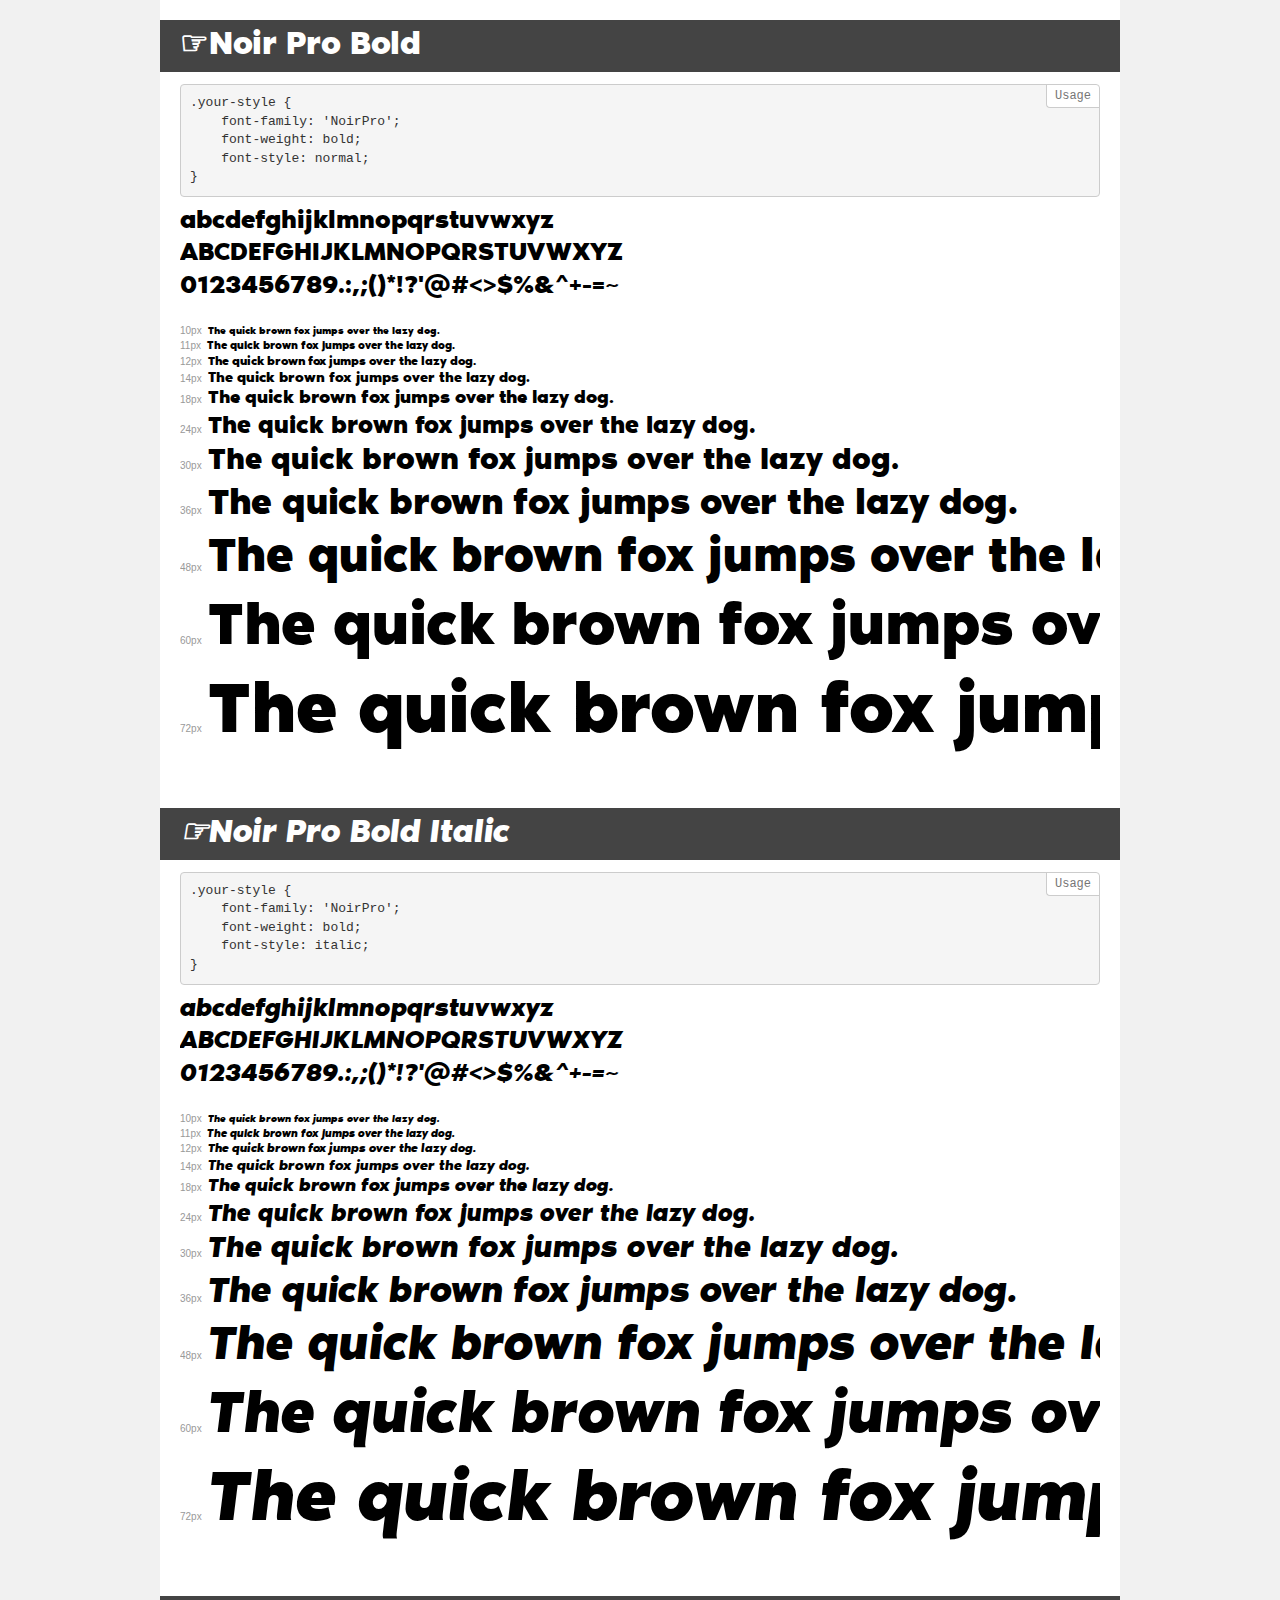
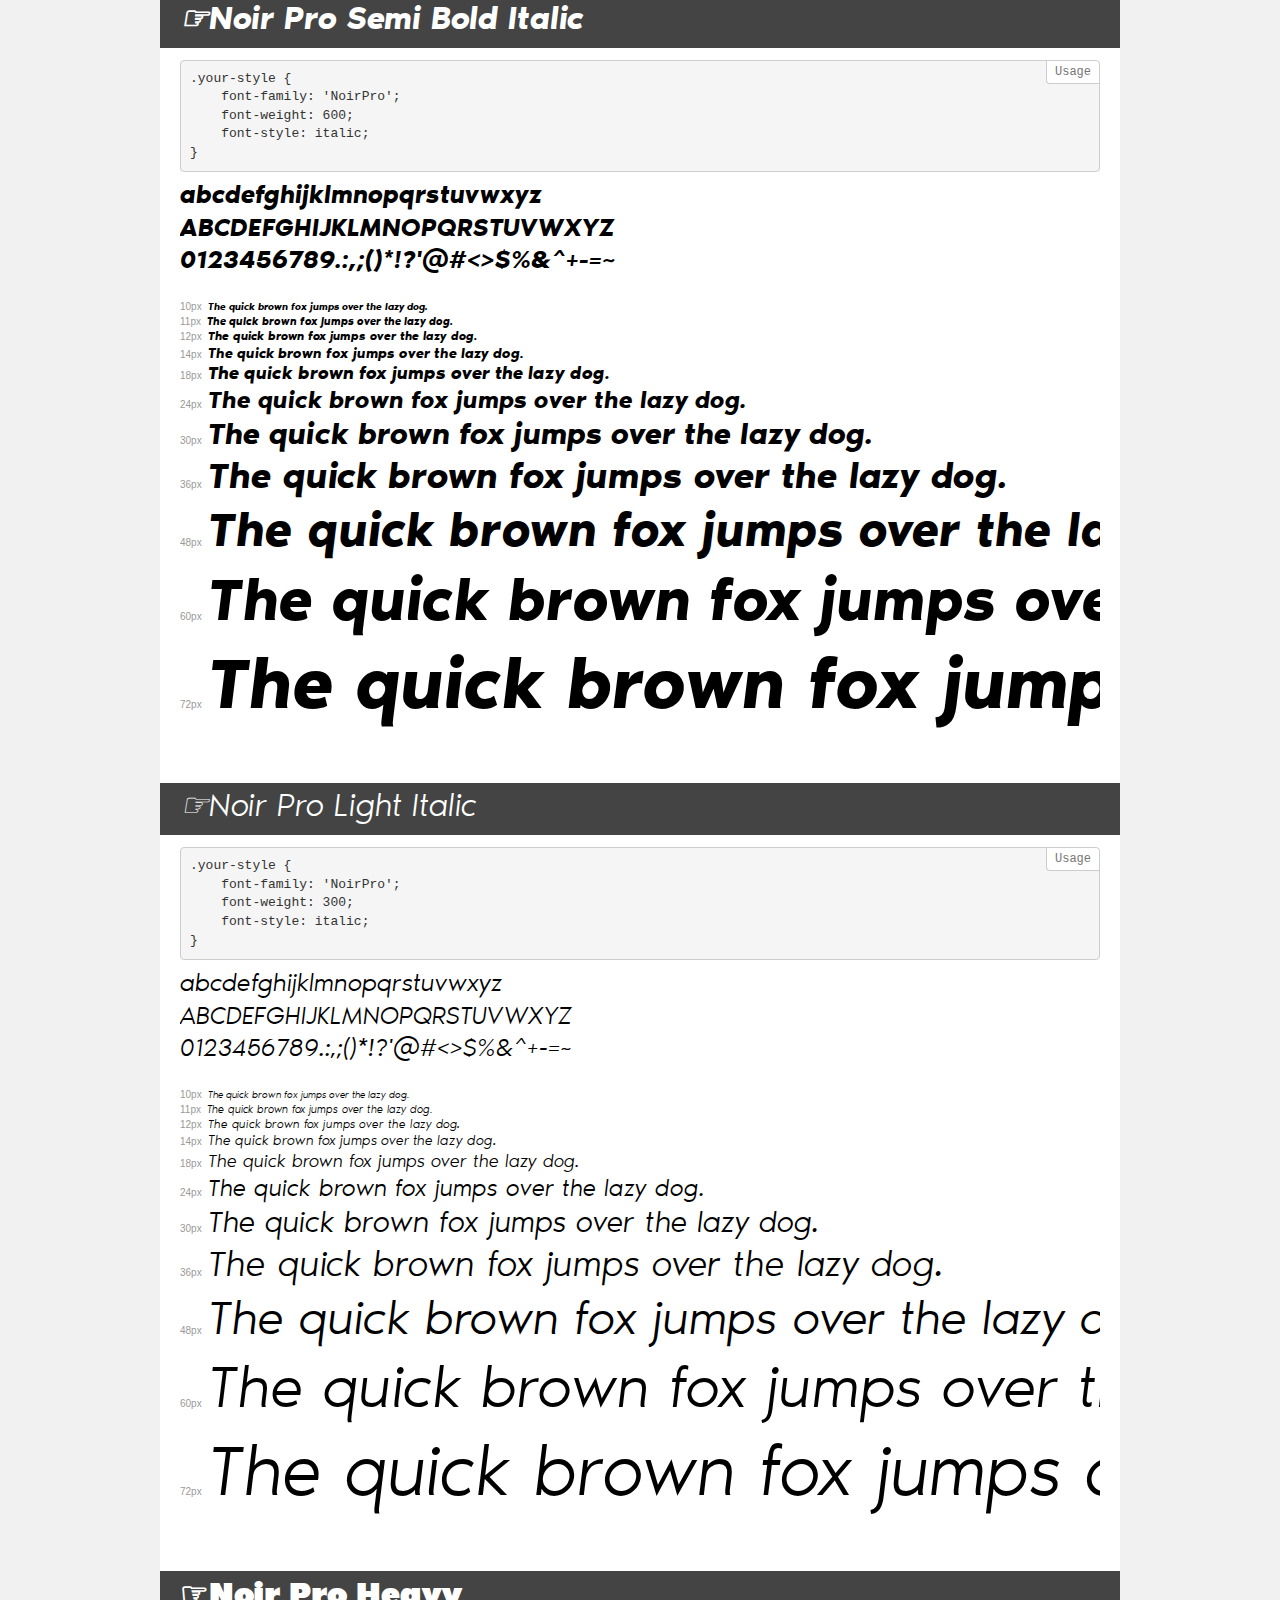
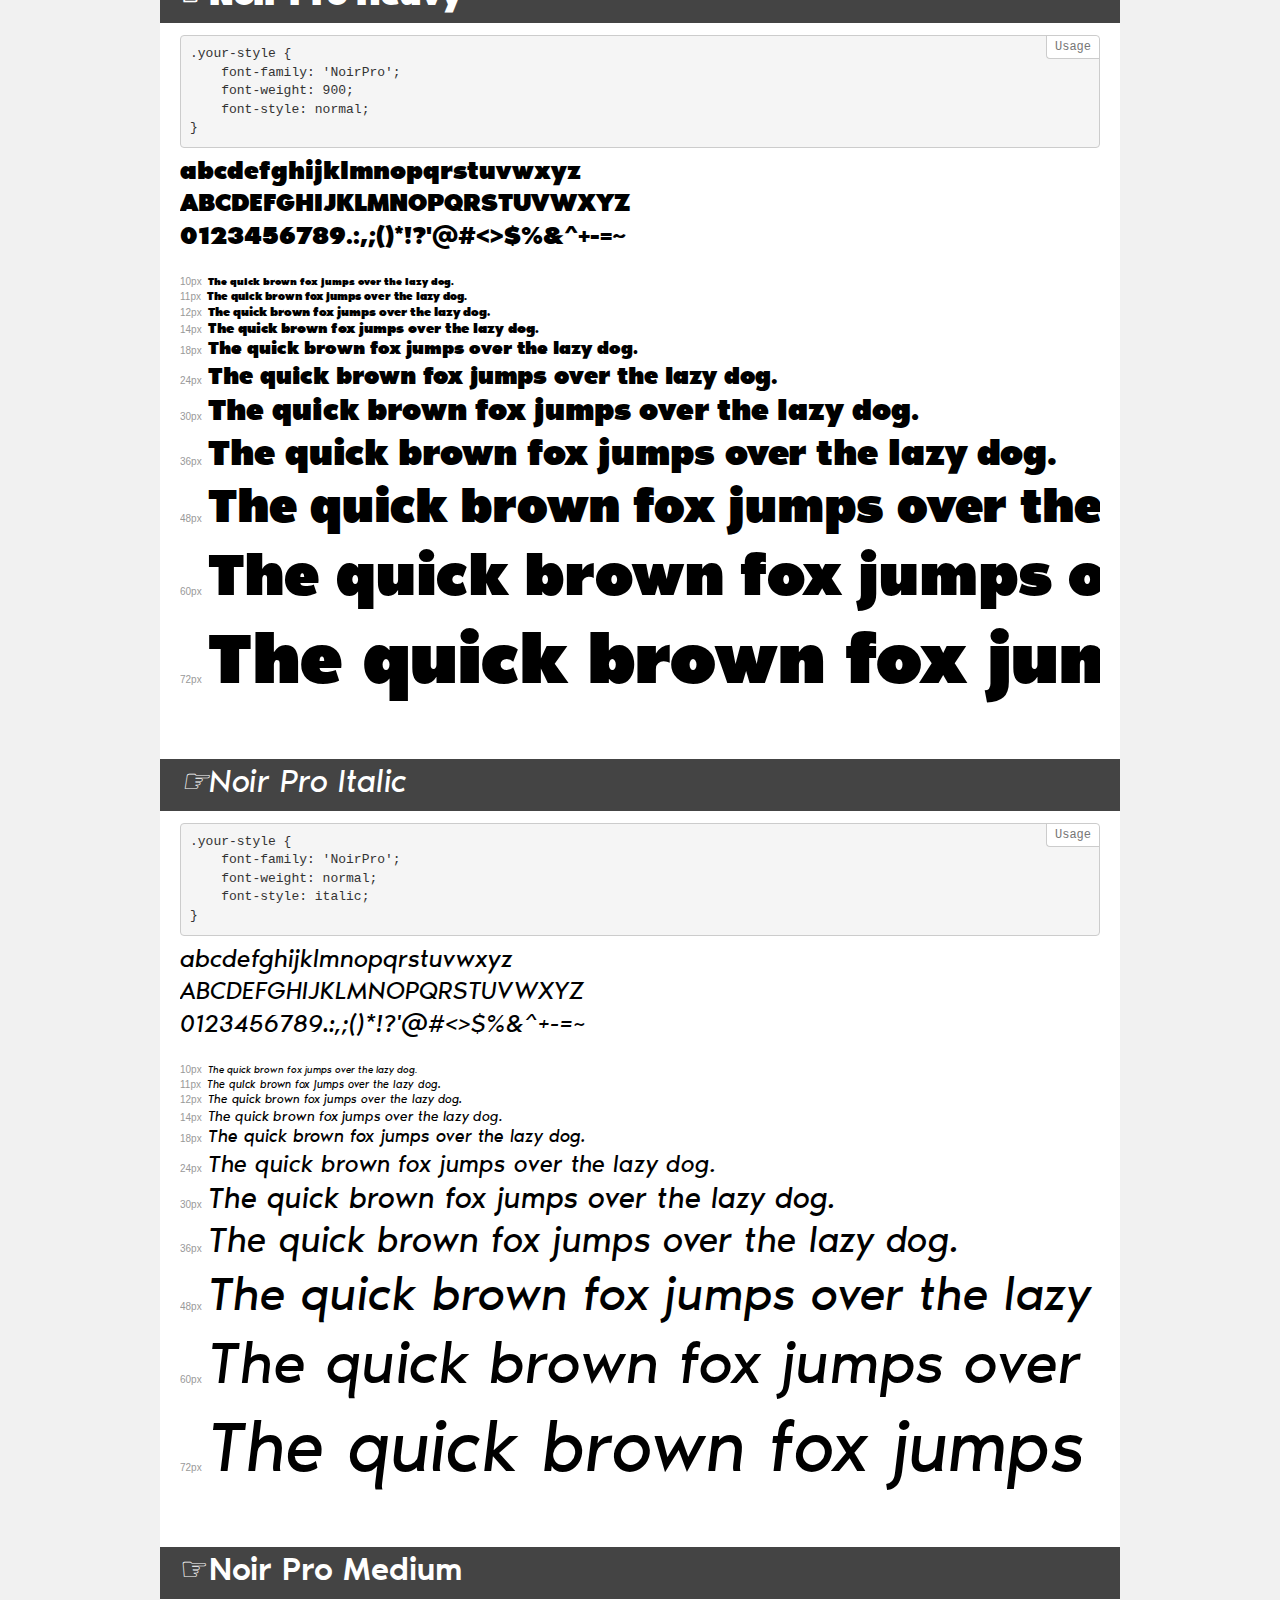
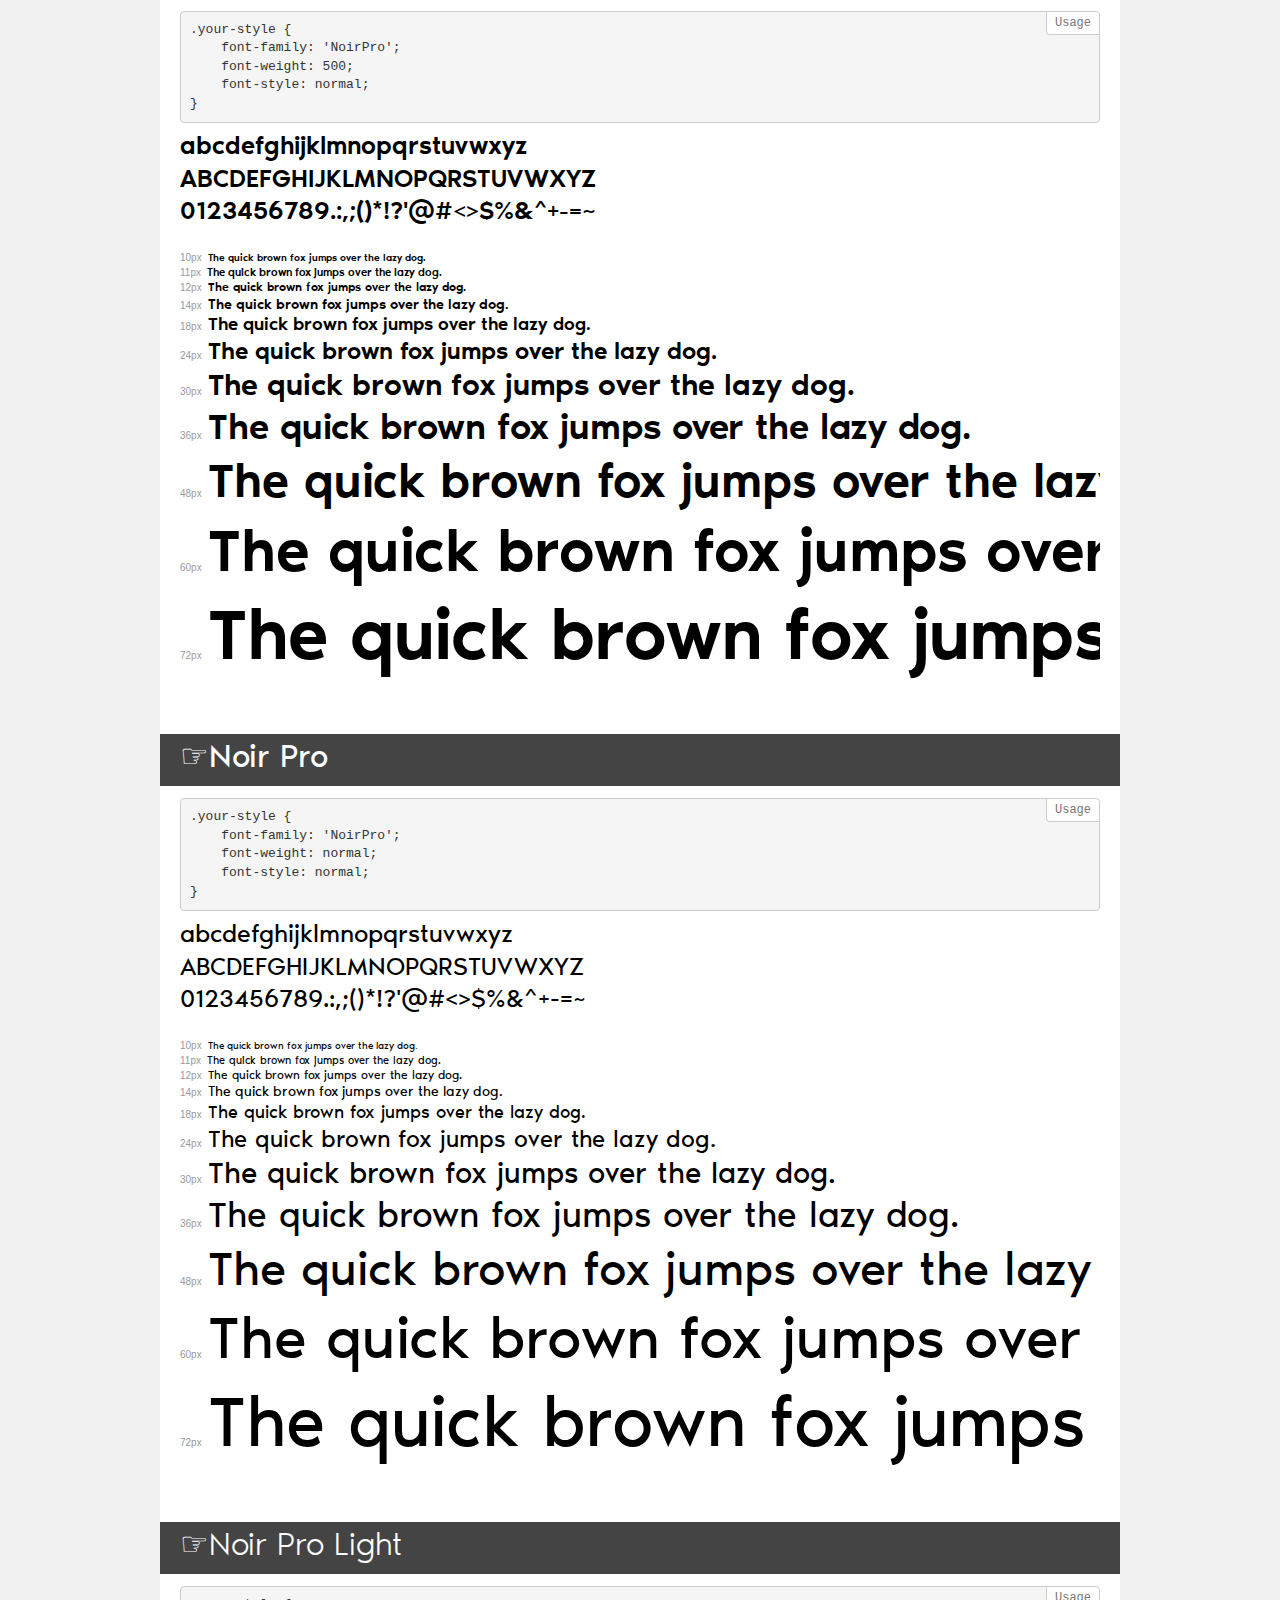
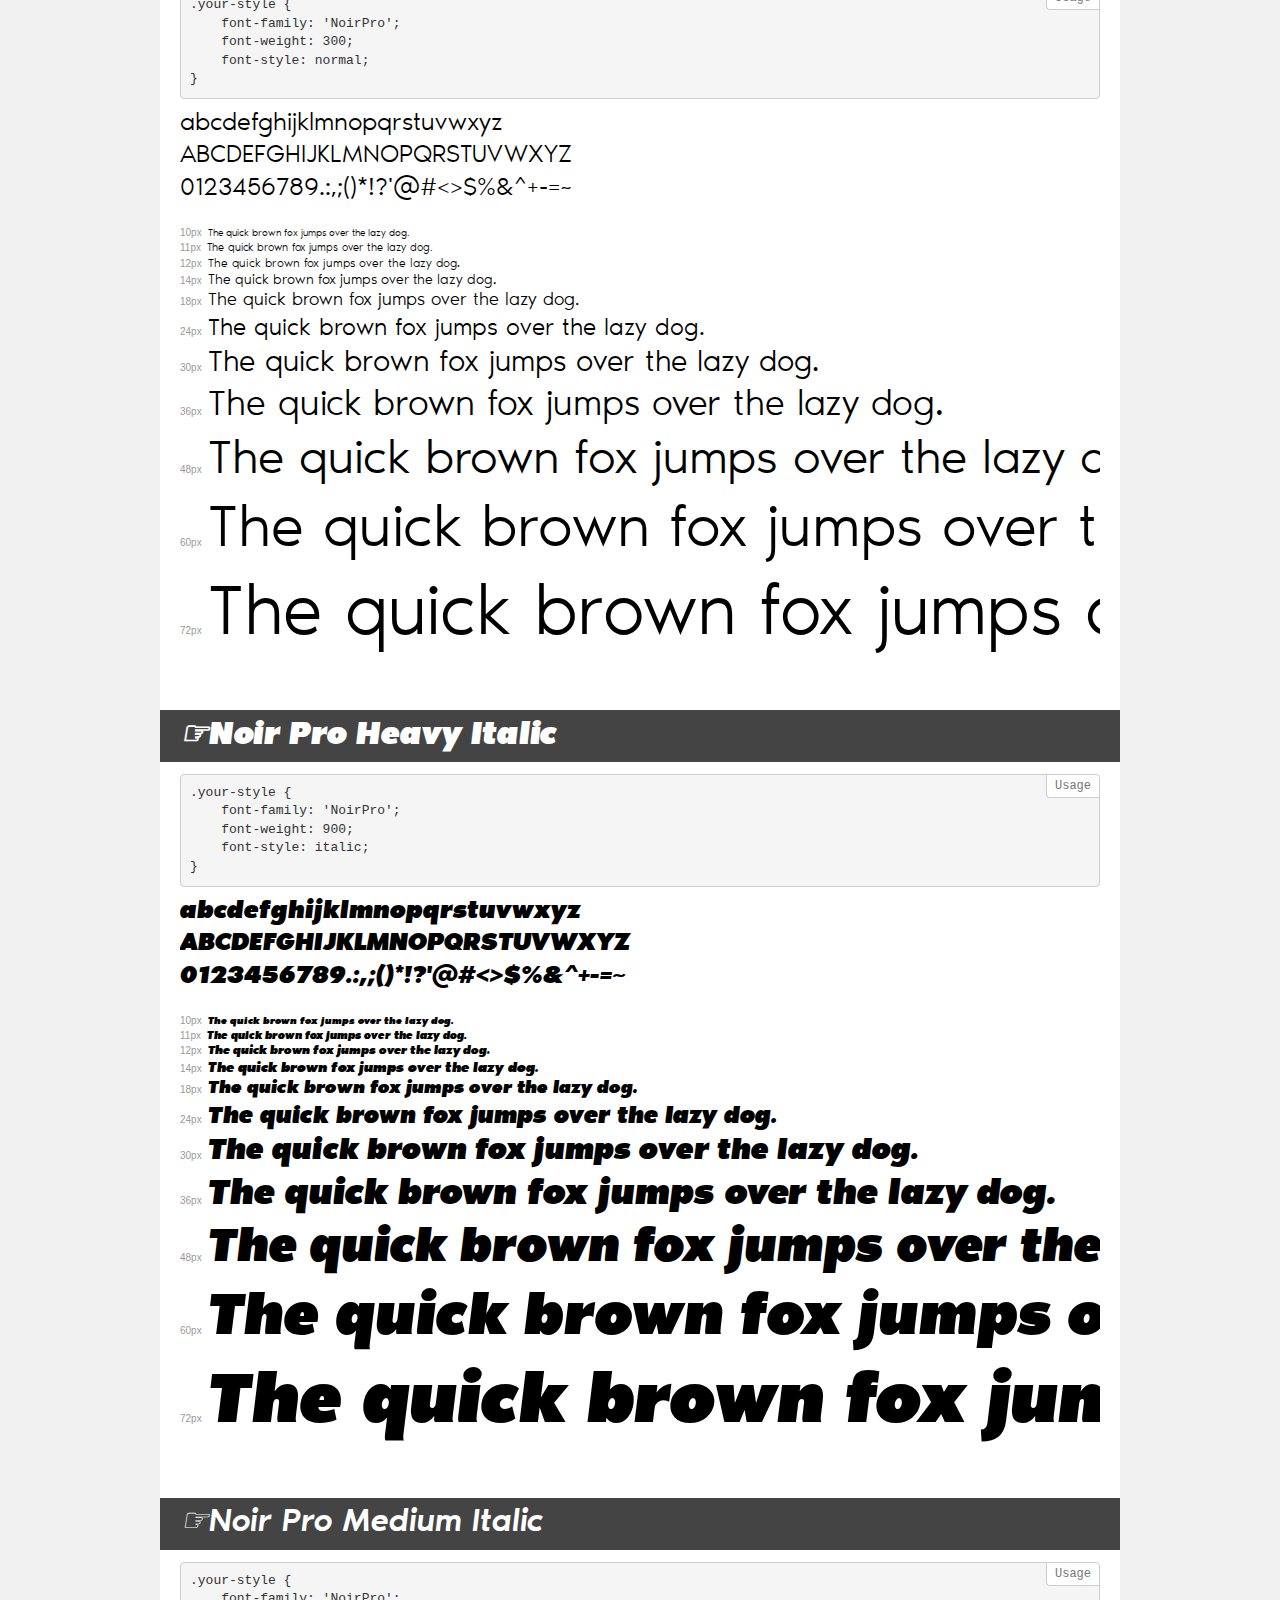
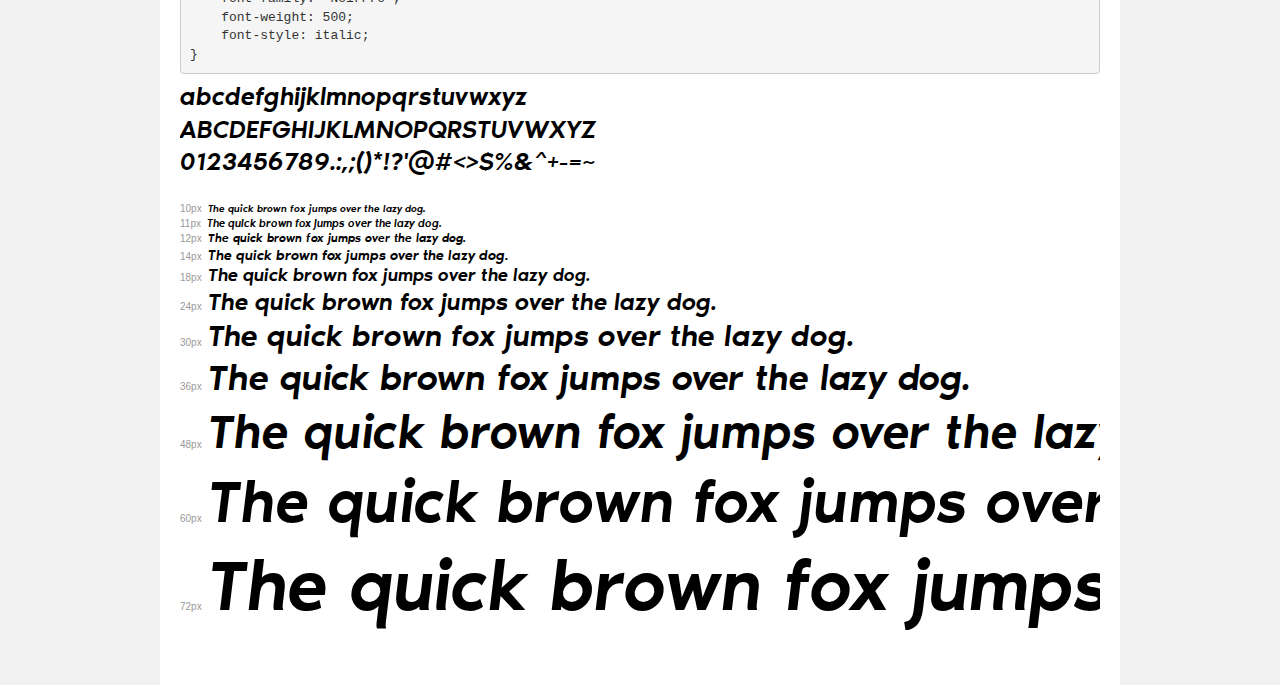
<file:  fonts/Noir Pro font/demo.html>
<!DOCTYPE html>
<html>
<head>
    <meta charset="utf-8">
    <meta http-equiv="X-UA-Compatible" content="IE=edge">
    <meta name="viewport" content="width=device-width, initial-scale=1">
    <meta name="robots" content="noindex, noarchive">
    <meta name="format-detection" content="telephone=no">
    <title>Transfonter demo</title>
    <link href="stylesheet.css" rel="stylesheet">
    <style>
        /*
        http://meyerweb.com/eric/tools/css/reset/
        v2.0 | 20110126
        License: none (public domain)
        */
        html, body, div, span, applet, object, iframe,
        h1, h2, h3, h4, h5, h6, p, blockquote, pre,
        a, abbr, acronym, address, big, cite, code,
        del, dfn, em, img, ins, kbd, q, s, samp,
        small, strike, strong, sub, sup, tt, var,
        b, u, i, center,
        dl, dt, dd, ol, ul, li,
        fieldset, form, label, legend,
        table, caption, tbody, tfoot, thead, tr, th, td,
        article, aside, canvas, details, embed,
        figure, figcaption, footer, header, hgroup,
        menu, nav, output, ruby, section, summary,
        time, mark, audio, video {
            margin: 0;
            padding: 0;
            border: 0;
            font-size: 100%;
            font: inherit;
            vertical-align: baseline;
        }
        /* HTML5 display-role reset for older browsers */
        article, aside, details, figcaption, figure,
        footer, header, hgroup, menu, nav, section {
            display: block;
        }
        body {
            line-height: 1;
        }
        ol, ul {
            list-style: none;
        }
        blockquote, q {
            quotes: none;
        }
        blockquote:before, blockquote:after,
        q:before, q:after {
            content: '';
            content: none;
        }
        table {
            border-collapse: collapse;
            border-spacing: 0;
        }
        /* common styles */
        body {
            background: #f1f1f1;
            color: #000;
        }
        .page {
            background: #fff;
            width: 920px;
            margin: 0 auto;
            padding: 20px 20px 0 20px;
            overflow: hidden;
        }
        .font-container {
            overflow-x: auto;
            overflow-y: hidden;
            margin-bottom: 40px;
            line-height: 1.3;
            white-space: nowrap;
            padding-bottom: 5px;
        }
        h1 {
            position: relative;
            background: #444;
            font-size: 32px;
            color: #fff;
            padding: 10px 20px;
            margin: 0 -20px 12px -20px;
        }
        .letters {
            font-size: 25px;
            margin-bottom: 20px;
        }
        .s10:before {
            content: '10px';
        }
        .s11:before {
            content: '11px';
        }
        .s12:before {
            content: '12px';
        }
        .s14:before {
            content: '14px';
        }
        .s18:before {
            content: '18px';
        }
        .s24:before {
            content: '24px';
        }
        .s30:before {
            content: '30px';
        }
        .s36:before {
            content: '36px';
        }
        .s48:before {
            content: '48px';
        }
        .s60:before {
            content: '60px';
        }
        .s72:before {
            content: '72px';
        }
        .s10:before, .s11:before, .s12:before, .s14:before,
        .s18:before, .s24:before, .s30:before, .s36:before,
        .s48:before, .s60:before, .s72:before {
            font-family: Arial, sans-serif;
            font-size: 10px;
            font-weight: normal;
            font-style: normal;
            color: #999;
            padding-right: 6px;
        }
        pre {
            display: block;
            position: relative;
            padding: 9px;
            margin: 0 0 10px;
            font-family: Monaco, Menlo, Consolas, "Courier New", monospace !important;
            font-size: 13px;
            line-height: 1.428571429;
            color: #333;
            font-weight: normal !important;
            font-style: normal !important;
            background-color: #f5f5f5;
            border: 1px solid #ccc;
            overflow-x: auto;
            border-radius: 4px;
        }
        pre:after {
            display: block;
            position: absolute;
            right: 0;
            top: 0;
            content: 'Usage';
            line-height: 1;
            padding: 5px 8px;
            font-size: 12px;
            color: #767676;
            background-color: #fff;
            border: 1px solid #ccc;
            border-right: none;
            border-top: none;
            border-radius: 0 4px 0 4px;
            z-index: 10;
        }
        /* responsive */
        @media (max-width: 959px) {
            .page {
                width: auto;
                margin: 0;
            }
        }
    </style>
</head>
<body>
<div class="page">
    <div class="demo" style="font-family: 'NoirPro'; font-weight: bold; font-style: normal;">
        <h1>☞Noir Pro Bold</h1>
        <pre>.your-style {
    font-family: 'NoirPro';
    font-weight: bold;
    font-style: normal;
}</pre>
        <div class="font-container">
            <p class="letters">
                abcdefghijklmnopqrstuvwxyz<br>
ABCDEFGHIJKLMNOPQRSTUVWXYZ<br>
                0123456789.:,;()*!?'@#<>$%&^+-=~
            </p>
            <p class="s10" style="font-size: 10px;">The quick brown fox jumps over the lazy dog.</p>
            <p class="s11" style="font-size: 11px;">The quick brown fox jumps over the lazy dog.</p>
            <p class="s12" style="font-size: 12px;">The quick brown fox jumps over the lazy dog.</p>
            <p class="s14" style="font-size: 14px;">The quick brown fox jumps over the lazy dog.</p>
            <p class="s18" style="font-size: 18px;">The quick brown fox jumps over the lazy dog.</p>
            <p class="s24" style="font-size: 24px;">The quick brown fox jumps over the lazy dog.</p>
            <p class="s30" style="font-size: 30px;">The quick brown fox jumps over the lazy dog.</p>
            <p class="s36" style="font-size: 36px;">The quick brown fox jumps over the lazy dog.</p>
            <p class="s48" style="font-size: 48px;">The quick brown fox jumps over the lazy dog.</p>
            <p class="s60" style="font-size: 60px;">The quick brown fox jumps over the lazy dog.</p>
            <p class="s72" style="font-size: 72px;">The quick brown fox jumps over the lazy dog.</p>
        </div>
    </div>
    <div class="demo" style="font-family: 'NoirPro'; font-weight: bold; font-style: italic;">
        <h1>☞Noir Pro Bold Italic</h1>
        <pre>.your-style {
    font-family: 'NoirPro';
    font-weight: bold;
    font-style: italic;
}</pre>
        <div class="font-container">
            <p class="letters">
                abcdefghijklmnopqrstuvwxyz<br>
ABCDEFGHIJKLMNOPQRSTUVWXYZ<br>
                0123456789.:,;()*!?'@#<>$%&^+-=~
            </p>
            <p class="s10" style="font-size: 10px;">The quick brown fox jumps over the lazy dog.</p>
            <p class="s11" style="font-size: 11px;">The quick brown fox jumps over the lazy dog.</p>
            <p class="s12" style="font-size: 12px;">The quick brown fox jumps over the lazy dog.</p>
            <p class="s14" style="font-size: 14px;">The quick brown fox jumps over the lazy dog.</p>
            <p class="s18" style="font-size: 18px;">The quick brown fox jumps over the lazy dog.</p>
            <p class="s24" style="font-size: 24px;">The quick brown fox jumps over the lazy dog.</p>
            <p class="s30" style="font-size: 30px;">The quick brown fox jumps over the lazy dog.</p>
            <p class="s36" style="font-size: 36px;">The quick brown fox jumps over the lazy dog.</p>
            <p class="s48" style="font-size: 48px;">The quick brown fox jumps over the lazy dog.</p>
            <p class="s60" style="font-size: 60px;">The quick brown fox jumps over the lazy dog.</p>
            <p class="s72" style="font-size: 72px;">The quick brown fox jumps over the lazy dog.</p>
        </div>
    </div>
    <div class="demo" style="font-family: 'NoirPro'; font-weight: 600; font-style: italic;">
        <h1>☞Noir Pro Semi Bold Italic</h1>
        <pre>.your-style {
    font-family: 'NoirPro';
    font-weight: 600;
    font-style: italic;
}</pre>
        <div class="font-container">
            <p class="letters">
                abcdefghijklmnopqrstuvwxyz<br>
ABCDEFGHIJKLMNOPQRSTUVWXYZ<br>
                0123456789.:,;()*!?'@#<>$%&^+-=~
            </p>
            <p class="s10" style="font-size: 10px;">The quick brown fox jumps over the lazy dog.</p>
            <p class="s11" style="font-size: 11px;">The quick brown fox jumps over the lazy dog.</p>
            <p class="s12" style="font-size: 12px;">The quick brown fox jumps over the lazy dog.</p>
            <p class="s14" style="font-size: 14px;">The quick brown fox jumps over the lazy dog.</p>
            <p class="s18" style="font-size: 18px;">The quick brown fox jumps over the lazy dog.</p>
            <p class="s24" style="font-size: 24px;">The quick brown fox jumps over the lazy dog.</p>
            <p class="s30" style="font-size: 30px;">The quick brown fox jumps over the lazy dog.</p>
            <p class="s36" style="font-size: 36px;">The quick brown fox jumps over the lazy dog.</p>
            <p class="s48" style="font-size: 48px;">The quick brown fox jumps over the lazy dog.</p>
            <p class="s60" style="font-size: 60px;">The quick brown fox jumps over the lazy dog.</p>
            <p class="s72" style="font-size: 72px;">The quick brown fox jumps over the lazy dog.</p>
        </div>
    </div>
    <div class="demo" style="font-family: 'NoirPro'; font-weight: 300; font-style: italic;">
        <h1>☞Noir Pro Light Italic</h1>
        <pre>.your-style {
    font-family: 'NoirPro';
    font-weight: 300;
    font-style: italic;
}</pre>
        <div class="font-container">
            <p class="letters">
                abcdefghijklmnopqrstuvwxyz<br>
ABCDEFGHIJKLMNOPQRSTUVWXYZ<br>
                0123456789.:,;()*!?'@#<>$%&^+-=~
            </p>
            <p class="s10" style="font-size: 10px;">The quick brown fox jumps over the lazy dog.</p>
            <p class="s11" style="font-size: 11px;">The quick brown fox jumps over the lazy dog.</p>
            <p class="s12" style="font-size: 12px;">The quick brown fox jumps over the lazy dog.</p>
            <p class="s14" style="font-size: 14px;">The quick brown fox jumps over the lazy dog.</p>
            <p class="s18" style="font-size: 18px;">The quick brown fox jumps over the lazy dog.</p>
            <p class="s24" style="font-size: 24px;">The quick brown fox jumps over the lazy dog.</p>
            <p class="s30" style="font-size: 30px;">The quick brown fox jumps over the lazy dog.</p>
            <p class="s36" style="font-size: 36px;">The quick brown fox jumps over the lazy dog.</p>
            <p class="s48" style="font-size: 48px;">The quick brown fox jumps over the lazy dog.</p>
            <p class="s60" style="font-size: 60px;">The quick brown fox jumps over the lazy dog.</p>
            <p class="s72" style="font-size: 72px;">The quick brown fox jumps over the lazy dog.</p>
        </div>
    </div>
    <div class="demo" style="font-family: 'NoirPro'; font-weight: 900; font-style: normal;">
        <h1>☞Noir Pro Heavy</h1>
        <pre>.your-style {
    font-family: 'NoirPro';
    font-weight: 900;
    font-style: normal;
}</pre>
        <div class="font-container">
            <p class="letters">
                abcdefghijklmnopqrstuvwxyz<br>
ABCDEFGHIJKLMNOPQRSTUVWXYZ<br>
                0123456789.:,;()*!?'@#<>$%&^+-=~
            </p>
            <p class="s10" style="font-size: 10px;">The quick brown fox jumps over the lazy dog.</p>
            <p class="s11" style="font-size: 11px;">The quick brown fox jumps over the lazy dog.</p>
            <p class="s12" style="font-size: 12px;">The quick brown fox jumps over the lazy dog.</p>
            <p class="s14" style="font-size: 14px;">The quick brown fox jumps over the lazy dog.</p>
            <p class="s18" style="font-size: 18px;">The quick brown fox jumps over the lazy dog.</p>
            <p class="s24" style="font-size: 24px;">The quick brown fox jumps over the lazy dog.</p>
            <p class="s30" style="font-size: 30px;">The quick brown fox jumps over the lazy dog.</p>
            <p class="s36" style="font-size: 36px;">The quick brown fox jumps over the lazy dog.</p>
            <p class="s48" style="font-size: 48px;">The quick brown fox jumps over the lazy dog.</p>
            <p class="s60" style="font-size: 60px;">The quick brown fox jumps over the lazy dog.</p>
            <p class="s72" style="font-size: 72px;">The quick brown fox jumps over the lazy dog.</p>
        </div>
    </div>
    <div class="demo" style="font-family: 'NoirPro'; font-weight: normal; font-style: italic;">
        <h1>☞Noir Pro Italic</h1>
        <pre>.your-style {
    font-family: 'NoirPro';
    font-weight: normal;
    font-style: italic;
}</pre>
        <div class="font-container">
            <p class="letters">
                abcdefghijklmnopqrstuvwxyz<br>
ABCDEFGHIJKLMNOPQRSTUVWXYZ<br>
                0123456789.:,;()*!?'@#<>$%&^+-=~
            </p>
            <p class="s10" style="font-size: 10px;">The quick brown fox jumps over the lazy dog.</p>
            <p class="s11" style="font-size: 11px;">The quick brown fox jumps over the lazy dog.</p>
            <p class="s12" style="font-size: 12px;">The quick brown fox jumps over the lazy dog.</p>
            <p class="s14" style="font-size: 14px;">The quick brown fox jumps over the lazy dog.</p>
            <p class="s18" style="font-size: 18px;">The quick brown fox jumps over the lazy dog.</p>
            <p class="s24" style="font-size: 24px;">The quick brown fox jumps over the lazy dog.</p>
            <p class="s30" style="font-size: 30px;">The quick brown fox jumps over the lazy dog.</p>
            <p class="s36" style="font-size: 36px;">The quick brown fox jumps over the lazy dog.</p>
            <p class="s48" style="font-size: 48px;">The quick brown fox jumps over the lazy dog.</p>
            <p class="s60" style="font-size: 60px;">The quick brown fox jumps over the lazy dog.</p>
            <p class="s72" style="font-size: 72px;">The quick brown fox jumps over the lazy dog.</p>
        </div>
    </div>
    <div class="demo" style="font-family: 'NoirPro'; font-weight: 500; font-style: normal;">
        <h1>☞Noir Pro Medium</h1>
        <pre>.your-style {
    font-family: 'NoirPro';
    font-weight: 500;
    font-style: normal;
}</pre>
        <div class="font-container">
            <p class="letters">
                abcdefghijklmnopqrstuvwxyz<br>
ABCDEFGHIJKLMNOPQRSTUVWXYZ<br>
                0123456789.:,;()*!?'@#<>$%&^+-=~
            </p>
            <p class="s10" style="font-size: 10px;">The quick brown fox jumps over the lazy dog.</p>
            <p class="s11" style="font-size: 11px;">The quick brown fox jumps over the lazy dog.</p>
            <p class="s12" style="font-size: 12px;">The quick brown fox jumps over the lazy dog.</p>
            <p class="s14" style="font-size: 14px;">The quick brown fox jumps over the lazy dog.</p>
            <p class="s18" style="font-size: 18px;">The quick brown fox jumps over the lazy dog.</p>
            <p class="s24" style="font-size: 24px;">The quick brown fox jumps over the lazy dog.</p>
            <p class="s30" style="font-size: 30px;">The quick brown fox jumps over the lazy dog.</p>
            <p class="s36" style="font-size: 36px;">The quick brown fox jumps over the lazy dog.</p>
            <p class="s48" style="font-size: 48px;">The quick brown fox jumps over the lazy dog.</p>
            <p class="s60" style="font-size: 60px;">The quick brown fox jumps over the lazy dog.</p>
            <p class="s72" style="font-size: 72px;">The quick brown fox jumps over the lazy dog.</p>
        </div>
    </div>
    <div class="demo" style="font-family: 'NoirPro'; font-weight: normal; font-style: normal;">
        <h1>☞Noir Pro</h1>
        <pre>.your-style {
    font-family: 'NoirPro';
    font-weight: normal;
    font-style: normal;
}</pre>
        <div class="font-container">
            <p class="letters">
                abcdefghijklmnopqrstuvwxyz<br>
ABCDEFGHIJKLMNOPQRSTUVWXYZ<br>
                0123456789.:,;()*!?'@#<>$%&^+-=~
            </p>
            <p class="s10" style="font-size: 10px;">The quick brown fox jumps over the lazy dog.</p>
            <p class="s11" style="font-size: 11px;">The quick brown fox jumps over the lazy dog.</p>
            <p class="s12" style="font-size: 12px;">The quick brown fox jumps over the lazy dog.</p>
            <p class="s14" style="font-size: 14px;">The quick brown fox jumps over the lazy dog.</p>
            <p class="s18" style="font-size: 18px;">The quick brown fox jumps over the lazy dog.</p>
            <p class="s24" style="font-size: 24px;">The quick brown fox jumps over the lazy dog.</p>
            <p class="s30" style="font-size: 30px;">The quick brown fox jumps over the lazy dog.</p>
            <p class="s36" style="font-size: 36px;">The quick brown fox jumps over the lazy dog.</p>
            <p class="s48" style="font-size: 48px;">The quick brown fox jumps over the lazy dog.</p>
            <p class="s60" style="font-size: 60px;">The quick brown fox jumps over the lazy dog.</p>
            <p class="s72" style="font-size: 72px;">The quick brown fox jumps over the lazy dog.</p>
        </div>
    </div>
    <div class="demo" style="font-family: 'NoirPro'; font-weight: 300; font-style: normal;">
        <h1>☞Noir Pro Light</h1>
        <pre>.your-style {
    font-family: 'NoirPro';
    font-weight: 300;
    font-style: normal;
}</pre>
        <div class="font-container">
            <p class="letters">
                abcdefghijklmnopqrstuvwxyz<br>
ABCDEFGHIJKLMNOPQRSTUVWXYZ<br>
                0123456789.:,;()*!?'@#<>$%&^+-=~
            </p>
            <p class="s10" style="font-size: 10px;">The quick brown fox jumps over the lazy dog.</p>
            <p class="s11" style="font-size: 11px;">The quick brown fox jumps over the lazy dog.</p>
            <p class="s12" style="font-size: 12px;">The quick brown fox jumps over the lazy dog.</p>
            <p class="s14" style="font-size: 14px;">The quick brown fox jumps over the lazy dog.</p>
            <p class="s18" style="font-size: 18px;">The quick brown fox jumps over the lazy dog.</p>
            <p class="s24" style="font-size: 24px;">The quick brown fox jumps over the lazy dog.</p>
            <p class="s30" style="font-size: 30px;">The quick brown fox jumps over the lazy dog.</p>
            <p class="s36" style="font-size: 36px;">The quick brown fox jumps over the lazy dog.</p>
            <p class="s48" style="font-size: 48px;">The quick brown fox jumps over the lazy dog.</p>
            <p class="s60" style="font-size: 60px;">The quick brown fox jumps over the lazy dog.</p>
            <p class="s72" style="font-size: 72px;">The quick brown fox jumps over the lazy dog.</p>
        </div>
    </div>
    <div class="demo" style="font-family: 'NoirPro'; font-weight: 900; font-style: italic;">
        <h1>☞Noir Pro Heavy Italic</h1>
        <pre>.your-style {
    font-family: 'NoirPro';
    font-weight: 900;
    font-style: italic;
}</pre>
        <div class="font-container">
            <p class="letters">
                abcdefghijklmnopqrstuvwxyz<br>
ABCDEFGHIJKLMNOPQRSTUVWXYZ<br>
                0123456789.:,;()*!?'@#<>$%&^+-=~
            </p>
            <p class="s10" style="font-size: 10px;">The quick brown fox jumps over the lazy dog.</p>
            <p class="s11" style="font-size: 11px;">The quick brown fox jumps over the lazy dog.</p>
            <p class="s12" style="font-size: 12px;">The quick brown fox jumps over the lazy dog.</p>
            <p class="s14" style="font-size: 14px;">The quick brown fox jumps over the lazy dog.</p>
            <p class="s18" style="font-size: 18px;">The quick brown fox jumps over the lazy dog.</p>
            <p class="s24" style="font-size: 24px;">The quick brown fox jumps over the lazy dog.</p>
            <p class="s30" style="font-size: 30px;">The quick brown fox jumps over the lazy dog.</p>
            <p class="s36" style="font-size: 36px;">The quick brown fox jumps over the lazy dog.</p>
            <p class="s48" style="font-size: 48px;">The quick brown fox jumps over the lazy dog.</p>
            <p class="s60" style="font-size: 60px;">The quick brown fox jumps over the lazy dog.</p>
            <p class="s72" style="font-size: 72px;">The quick brown fox jumps over the lazy dog.</p>
        </div>
    </div>
    <div class="demo" style="font-family: 'NoirPro'; font-weight: 500; font-style: italic;">
        <h1>☞Noir Pro Medium Italic</h1>
        <pre>.your-style {
    font-family: 'NoirPro';
    font-weight: 500;
    font-style: italic;
}</pre>
        <div class="font-container">
            <p class="letters">
                abcdefghijklmnopqrstuvwxyz<br>
ABCDEFGHIJKLMNOPQRSTUVWXYZ<br>
                0123456789.:,;()*!?'@#<>$%&^+-=~
            </p>
            <p class="s10" style="font-size: 10px;">The quick brown fox jumps over the lazy dog.</p>
            <p class="s11" style="font-size: 11px;">The quick brown fox jumps over the lazy dog.</p>
            <p class="s12" style="font-size: 12px;">The quick brown fox jumps over the lazy dog.</p>
            <p class="s14" style="font-size: 14px;">The quick brown fox jumps over the lazy dog.</p>
            <p class="s18" style="font-size: 18px;">The quick brown fox jumps over the lazy dog.</p>
            <p class="s24" style="font-size: 24px;">The quick brown fox jumps over the lazy dog.</p>
            <p class="s30" style="font-size: 30px;">The quick brown fox jumps over the lazy dog.</p>
            <p class="s36" style="font-size: 36px;">The quick brown fox jumps over the lazy dog.</p>
            <p class="s48" style="font-size: 48px;">The quick brown fox jumps over the lazy dog.</p>
            <p class="s60" style="font-size: 60px;">The quick brown fox jumps over the lazy dog.</p>
            <p class="s72" style="font-size: 72px;">The quick brown fox jumps over the lazy dog.</p>
        </div>
    </div>
</div>
</body>
</html>
</file>
<file:  fonts/Noir Pro font/stylesheet.css>
@font-face {
    font-family: 'NoirPro';
    src: url('NoirPro-Bold.eot');
    src: local('☞Noir Pro Bold'), local('NoirPro-Bold'),
        url('NoirPro-Bold.eot?#iefix') format('embedded-opentype'),
        url('NoirPro-Bold.woff2') format('woff2'),
        url('NoirPro-Bold.woff') format('woff'),
        url('NoirPro-Bold.ttf') format('truetype');
    font-weight: bold;
    font-style: normal;
}

@font-face {
    font-family: 'NoirPro';
    src: url('NoirPro-BoldItalic.eot');
    src: local('☞Noir Pro Bold Italic'), local('NoirPro-BoldItalic'),
        url('NoirPro-BoldItalic.eot?#iefix') format('embedded-opentype'),
        url('NoirPro-BoldItalic.woff2') format('woff2'),
        url('NoirPro-BoldItalic.woff') format('woff'),
        url('NoirPro-BoldItalic.ttf') format('truetype');
    font-weight: bold;
    font-style: italic;
}

@font-face {
    font-family: 'NoirPro';
    src: url('NoirPro-SemiBoldItalic.eot');
    src: local('☞Noir Pro Semi Bold Italic'), local('NoirPro-SemiBoldItalic'),
        url('NoirPro-SemiBoldItalic.eot?#iefix') format('embedded-opentype'),
        url('NoirPro-SemiBoldItalic.woff2') format('woff2'),
        url('NoirPro-SemiBoldItalic.woff') format('woff'),
        url('NoirPro-SemiBoldItalic.ttf') format('truetype');
    font-weight: 600;
    font-style: italic;
}

@font-face {
    font-family: 'NoirPro';
    src: url('NoirPro-LightItalic.eot');
    src: local('☞Noir Pro Light Italic'), local('NoirPro-LightItalic'),
        url('NoirPro-LightItalic.eot?#iefix') format('embedded-opentype'),
        url('NoirPro-LightItalic.woff2') format('woff2'),
        url('NoirPro-LightItalic.woff') format('woff'),
        url('NoirPro-LightItalic.ttf') format('truetype');
    font-weight: 300;
    font-style: italic;
}

@font-face {
    font-family: 'NoirPro';
    src: url('NoirPro-Heavy.eot');
    src: local('☞Noir Pro Heavy'), local('NoirPro-Heavy'),
        url('NoirPro-Heavy.eot?#iefix') format('embedded-opentype'),
        url('NoirPro-Heavy.woff2') format('woff2'),
        url('NoirPro-Heavy.woff') format('woff'),
        url('NoirPro-Heavy.ttf') format('truetype');
    font-weight: 900;
    font-style: normal;
}

@font-face {
    font-family: 'NoirPro';
    src: url('NoirPro-Italic.eot');
    src: local('☞Noir Pro Italic'), local('NoirPro-Italic'),
        url('NoirPro-Italic.eot?#iefix') format('embedded-opentype'),
        url('NoirPro-Italic.woff2') format('woff2'),
        url('NoirPro-Italic.woff') format('woff'),
        url('NoirPro-Italic.ttf') format('truetype');
    font-weight: normal;
    font-style: italic;
}

@font-face {
    font-family: 'NoirPro';
    src: url('NoirPro-Medium.eot');
    src: local('☞Noir Pro Medium'), local('NoirPro-Medium'),
        url('NoirPro-Medium.eot?#iefix') format('embedded-opentype'),
        url('NoirPro-Medium.woff2') format('woff2'),
        url('NoirPro-Medium.woff') format('woff'),
        url('NoirPro-Medium.ttf') format('truetype');
    font-weight: 500;
    font-style: normal;
}

@font-face {
    font-family: 'NoirPro';
    src: url('NoirPro-Regular.eot');
    src: local('☞Noir Pro'), local('NoirPro-Regular'),
        url('NoirPro-Regular.eot?#iefix') format('embedded-opentype'),
        url('NoirPro-Regular.woff2') format('woff2'),
        url('NoirPro-Regular.woff') format('woff'),
        url('NoirPro-Regular.ttf') format('truetype');
    font-weight: normal;
    font-style: normal;
}

@font-face {
    font-family: 'NoirPro';
    src: url('NoirPro-Light.eot');
    src: local('☞Noir Pro Light'), local('NoirPro-Light'),
        url('NoirPro-Light.eot?#iefix') format('embedded-opentype'),
        url('NoirPro-Light.woff2') format('woff2'),
        url('NoirPro-Light.woff') format('woff'),
        url('NoirPro-Light.ttf') format('truetype');
    font-weight: 300;
    font-style: normal;
}

@font-face {
    font-family: 'NoirPro';
    src: url('NoirPro-HeavyItalic.eot');
    src: local('☞Noir Pro Heavy Italic'), local('NoirPro-HeavyItalic'),
        url('NoirPro-HeavyItalic.eot?#iefix') format('embedded-opentype'),
        url('NoirPro-HeavyItalic.woff2') format('woff2'),
        url('NoirPro-HeavyItalic.woff') format('woff'),
        url('NoirPro-HeavyItalic.ttf') format('truetype');
    font-weight: 900;
    font-style: italic;
}

@font-face {
    font-family: 'NoirPro';
    src: url('NoirPro-MediumItalic.eot');
    src: local('☞Noir Pro Medium Italic'), local('NoirPro-MediumItalic'),
        url('NoirPro-MediumItalic.eot?#iefix') format('embedded-opentype'),
        url('NoirPro-MediumItalic.woff2') format('woff2'),
        url('NoirPro-MediumItalic.woff') format('woff'),
        url('NoirPro-MediumItalic.ttf') format('truetype');
    font-weight: 500;
    font-style: italic;
}
</file>
